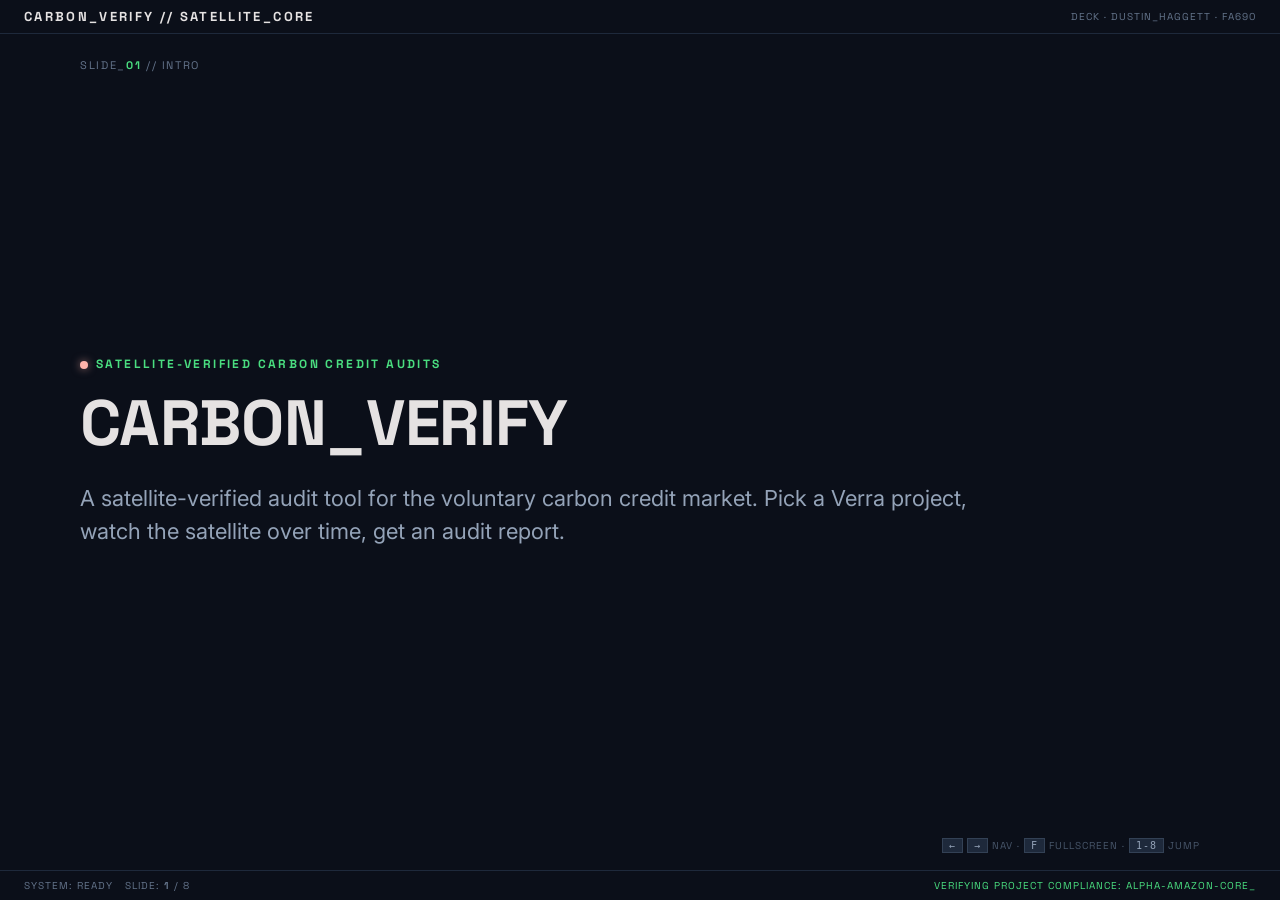
<file: docs/deck/index.html>
<!DOCTYPE html>
<html lang="en">
<head>
<meta charset="utf-8">
<meta name="viewport" content="width=device-width, initial-scale=1">
<title>CARBON_VERIFY // SATELLITE_CORE — pitch deck</title>
<link rel="preconnect" href="https://fonts.googleapis.com">
<link rel="preconnect" href="https://fonts.gstatic.com" crossorigin>
<link href="https://fonts.googleapis.com/css2?family=Inter:wght@400;600;700&family=Space+Grotesk:wght@500;700;900&display=swap" rel="stylesheet">
<style>
:root{
  --bg:#0B0F19; --surface-low:#0e1320; --surface:#161B22; --surface-high:#1e293b;
  --text:#e5e2e2; --text-dim:#94a3b8; --text-faint:#64748b; --text-mute:#475569;
  --border:#334155; --border-dim:#1e293b;
  --accent:#10b981; --accent-bright:#4ade80; --accent-glow:rgba(74,222,128,0.35);
  --secondary:#4de082; --tertiary:#ffb783; --error:#ffb4ab;
  --error-bg:rgba(255,180,171,0.10);
  --font-body:'Inter',system-ui,sans-serif;
  --font-mono:'Space Grotesk','JetBrains Mono',ui-monospace,monospace;
}
*{box-sizing:border-box;margin:0;padding:0}
html,body{background:var(--bg);color:var(--text);font-family:var(--font-body);
  height:100vh;overflow:hidden;-webkit-font-smoothing:antialiased}
body{display:flex;flex-direction:column}

/* === Top bar (replicates the app shell) ================================== */
.shell-top{display:flex;justify-content:space-between;align-items:center;
  padding:8px 24px;border-bottom:1px solid var(--border-dim);background:var(--bg);
  font-family:var(--font-mono);flex-shrink:0}
.shell-top .brand{font-weight:900;letter-spacing:0.18em;font-size:13px}
.shell-top .meta{font-size:10px;color:var(--text-faint);letter-spacing:0.1em}

/* === Slide stage ========================================================= */
.stage{flex:1;display:flex;align-items:center;justify-content:center;position:relative;overflow:hidden}
.slide{position:absolute;inset:0;display:flex;flex-direction:column;
  padding:48px 80px;opacity:0;pointer-events:none;
  transition:opacity 280ms ease;justify-content:center}
.slide.active{opacity:1;pointer-events:auto}

/* slide-number breadcrumb */
.crumb{position:absolute;top:24px;left:80px;font-family:var(--font-mono);
  font-size:11px;letter-spacing:0.15em;color:var(--text-faint);text-transform:uppercase}
.crumb b{color:var(--accent-bright)}

/* === Typography =========================================================== */
.eyebrow{font-family:var(--font-mono);font-size:12px;font-weight:700;
  letter-spacing:0.2em;text-transform:uppercase;color:var(--accent-bright);
  margin-bottom:18px}
h1.hero{font-family:var(--font-mono);font-weight:900;font-size:64px;letter-spacing:-0.01em;line-height:1.05;text-transform:uppercase;color:var(--text)}
h1.title{font-family:var(--font-body);font-weight:700;font-size:56px;letter-spacing:-0.02em;line-height:1.05}
h2{font-family:var(--font-body);font-weight:700;font-size:38px;letter-spacing:-0.015em;line-height:1.1;margin-bottom:18px}
.lede{font-family:var(--font-body);font-size:22px;color:var(--text-dim);max-width:920px;line-height:1.5;font-weight:400}
.kicker{font-family:var(--font-body);font-size:18px;color:var(--text-faint);max-width:820px;line-height:1.5;margin-top:24px}
.label-caps{font-family:var(--font-mono);font-size:11px;font-weight:700;letter-spacing:0.12em;text-transform:uppercase;color:var(--text-faint)}

/* === Pills (re-uses app component vocabulary) ============================= */
.pill{display:inline-flex;align-items:center;padding:4px 10px;
  font-family:var(--font-mono);font-size:12px;font-weight:700;letter-spacing:0.08em;
  text-transform:uppercase;border:1px solid;background:transparent}
.pill-critical{color:var(--error);border-color:var(--error);background:var(--error-bg)}
.pill-moderate{color:var(--tertiary);border-color:var(--tertiary);background:rgba(255,183,131,0.10)}
.pill-low{color:var(--accent-bright);border-color:var(--accent-bright);background:rgba(74,222,128,0.10)}

/* === Stat grid (slide 2) ================================================== */
.stat-grid{display:grid;grid-template-columns:repeat(4,1fr);gap:0;margin-top:36px;
  border-top:1px solid var(--border-dim);border-bottom:1px solid var(--border-dim)}
.stat-cell{padding:24px 24px;border-right:1px solid var(--border-dim)}
.stat-cell:last-child{border-right:none}
.stat-cell .v{font-family:var(--font-mono);font-size:48px;font-weight:500;letter-spacing:0.02em;color:var(--text);line-height:1}
.stat-cell .v.error{color:var(--error)}
.stat-cell .v.secondary{color:var(--secondary)}
.stat-cell .l{font-family:var(--font-mono);font-size:11px;font-weight:700;letter-spacing:0.12em;
  text-transform:uppercase;color:var(--text-faint);margin-top:10px}

/* === Pipeline diagram ===================================================== */
.pipeline{display:grid;grid-template-columns:repeat(4,1fr);gap:16px;margin-top:48px}
.pipe-step{background:var(--surface);border:1px solid var(--border);padding:20px;position:relative}
.pipe-step .num{position:absolute;top:-1px;left:-1px;background:var(--accent);color:#003919;
  font-family:var(--font-mono);font-size:11px;font-weight:900;letter-spacing:0.1em;padding:3px 8px}
.pipe-step h3{font-family:var(--font-mono);font-size:14px;font-weight:700;letter-spacing:0.08em;
  text-transform:uppercase;color:var(--text);margin:18px 0 8px}
.pipe-step p{font-family:var(--font-body);font-size:13px;line-height:1.45;color:var(--text-dim)}
.pipe-step ul{margin-top:10px;padding:0;list-style:none}
.pipe-step ul li{font-family:var(--font-mono);font-size:11px;color:var(--text-faint);
  padding:3px 0;letter-spacing:0.04em}
.pipe-step ul li:before{content:"→ ";color:var(--accent-bright)}

/* === KPI strip preview (slide 4) ========================================== */
.kpi-preview{display:grid;grid-template-columns:repeat(4,1fr);margin-top:36px;
  border-top:1px solid var(--border-dim);border-bottom:1px solid var(--border-dim);
  background:rgba(11,15,25,0.6)}
.kpi-preview .cell{padding:20px;border-right:1px solid var(--border-dim)}
.kpi-preview .cell:last-child{border-right:none}
.kpi-preview .l{font-family:var(--font-mono);font-size:11px;letter-spacing:0.12em;
  text-transform:uppercase;color:var(--text-faint);margin-bottom:8px}
.kpi-preview .v{font-family:var(--font-mono);font-size:36px;font-weight:500;color:var(--text);line-height:1.1}
.kpi-preview .v.error{color:var(--error)}
.kpi-preview .v.secondary{color:var(--secondary)}
.kpi-preview .v .unit{font-size:13px;color:var(--text-faint);margin-left:6px;font-weight:400}

/* === Three-voice cards =================================================== */
.voice-grid{display:grid;grid-template-columns:repeat(3,1fr);gap:16px;margin-top:36px}
.voice-card{background:var(--surface);border:1px solid var(--border);padding:22px;min-height:280px;display:flex;flex-direction:column}
.voice-card .who{font-family:var(--font-mono);font-size:11px;letter-spacing:0.15em;color:var(--accent-bright);text-transform:uppercase;margin-bottom:8px}
.voice-card h4{font-family:var(--font-body);font-size:18px;font-weight:700;color:var(--text);margin-bottom:14px;line-height:1.2}
.voice-card .quote{font-family:var(--font-body);font-size:13px;color:var(--text-dim);line-height:1.55;flex:1;font-style:italic;border-left:2px solid var(--border);padding-left:12px}
.voice-card .footer{font-family:var(--font-mono);font-size:10px;color:var(--text-mute);letter-spacing:0.1em;margin-top:14px;text-transform:uppercase}

/* === Two case study layout ================================================ */
.case-row{display:grid;grid-template-columns:1fr 1fr;gap:24px;margin-top:32px}
.case{background:var(--surface);border:1px solid var(--border);padding:24px}
.case .head{display:flex;justify-content:space-between;align-items:center;margin-bottom:14px}
.case .head .id{font-family:var(--font-mono);font-size:11px;letter-spacing:0.15em;color:var(--text-faint);text-transform:uppercase}
.case h3{font-family:var(--font-body);font-size:24px;font-weight:700;line-height:1.15;margin-bottom:14px}
.case .stats{display:grid;grid-template-columns:repeat(2,1fr);gap:14px;margin:18px 0}
.case .stat{padding:10px 0;border-top:1px solid var(--border-dim)}
.case .stat .l{font-family:var(--font-mono);font-size:10px;letter-spacing:0.12em;color:var(--text-faint);text-transform:uppercase;margin-bottom:4px}
.case .stat .v{font-family:var(--font-mono);font-size:22px;color:var(--text)}
.case .takeaway{font-family:var(--font-body);font-size:14px;color:var(--text-dim);line-height:1.55;margin-top:14px}

/* === Footer status ======================================================== */
.shell-bottom{padding:8px 24px;border-top:1px solid var(--border-dim);
  font-family:var(--font-mono);font-size:10px;color:var(--text-faint);
  display:flex;justify-content:space-between;letter-spacing:0.1em;flex-shrink:0;background:var(--bg)}
.shell-bottom .live{color:var(--accent-bright)}
.cursor{animation:blink 1s steps(2,start) infinite;color:var(--accent-bright)}
@keyframes blink{to{visibility:hidden}}
@keyframes pulse{0%,100%{opacity:1}50%{opacity:0.4}}
.dot{display:inline-block;width:8px;height:8px;background:var(--error);
  border-radius:50%;box-shadow:0 0 8px rgba(255,180,171,0.6);
  animation:pulse 1.6s ease-in-out infinite;margin-right:8px;vertical-align:middle}

/* === Misc ================================================================ */
.kbd-hint{position:absolute;bottom:48px;right:80px;font-family:var(--font-mono);
  font-size:10px;color:var(--text-mute);letter-spacing:0.1em}
.kbd-hint kbd{background:var(--surface-high);border:1px solid var(--border);padding:1px 6px;color:var(--text-dim)}

.thesis{font-family:var(--font-body);font-size:46px;line-height:1.15;font-weight:700;letter-spacing:-0.02em;max-width:1100px}
.thesis em{font-style:normal;color:var(--accent-bright);text-shadow:0 0 12px var(--accent-glow)}

.endcaps{display:grid;grid-template-columns:repeat(3,1fr);gap:24px;margin-top:42px}
.endcap{background:var(--surface);border:1px solid var(--border);padding:18px}
.endcap .l{font-family:var(--font-mono);font-size:10px;letter-spacing:0.15em;color:var(--text-faint);text-transform:uppercase;margin-bottom:6px}
.endcap a, .endcap .v{font-family:var(--font-mono);font-size:14px;color:var(--accent-bright);text-decoration:none;word-break:break-all}

ul.bullets{list-style:none;padding:0;margin-top:24px}
ul.bullets li{font-family:var(--font-mono);font-size:14px;color:var(--text-dim);padding:6px 0;letter-spacing:0.04em}
ul.bullets li:before{content:"// ";color:var(--accent-bright);margin-right:6px}
</style>
</head>
<body>

<!-- Shell top -->
<header class="shell-top">
  <span class="brand">CARBON_VERIFY // SATELLITE_CORE</span>
  <span class="meta">DECK · DUSTIN_HAGGETT · FA690</span>
</header>

<!-- Slides -->
<div class="stage" id="stage">

  <!-- 1 — TITLE ----------------------------------------------------------- -->
  <section class="slide active">
    <div class="crumb">SLIDE_<b>01</b> // INTRO</div>
    <div class="eyebrow"><span class="dot"></span>SATELLITE-VERIFIED CARBON CREDIT AUDITS</div>
    <h1 class="hero">CARBON_VERIFY</h1>
    <p class="lede" style="margin-top:24px">A satellite-verified audit tool for the voluntary carbon credit market. Pick a Verra project, watch the satellite over time, get an audit report.</p>
  </section>

  <!-- 2 — THE PROBLEM ----------------------------------------------------- -->
  <section class="slide">
    <div class="crumb">SLIDE_<b>02</b> // PROBLEM</div>
    <h2>The voluntary carbon market sells trust it cannot prove.</h2>
    <p class="lede">In Jan 2023 The Guardian and Die Zeit found 90%+ of Verra's Amazon rainforest credits were "phantom." Microsoft, Disney, Shell, Salesforce, BHP all bought them. Corporate sustainability teams have no satellite-grounded audit tool.</p>
    <div class="stat-grid">
      <div class="stat-cell"><div class="v secondary">$2B</div><div class="l">VCM Annual Volume</div></div>
      <div class="stat-cell"><div class="v error">90%+</div><div class="l">Credits Found "Phantom"</div></div>
      <div class="stat-cell"><div class="v">~28M</div><div class="l">Cordillera Azul Credits Sold</div></div>
      <div class="stat-cell"><div class="v">0</div><div class="l">Public Verification Tools</div></div>
    </div>
    <p class="kicker">The largest greenwashing exposure in corporate history is happening in real time, and the data is sitting in public satellites.</p>
  </section>

  <!-- 3 — THE PIPELINE ----------------------------------------------------- -->
  <section class="slide">
    <div class="crumb">SLIDE_<b>03</b> // PIPELINE</div>
    <h2>What the tool does, in one screen.</h2>
    <p class="lede">Same pipeline runs end-to-end on any Verra project ID. Generative AI is the central reasoning layer.</p>
    <div class="pipeline">
      <div class="pipe-step">
        <div class="num">01</div>
        <h3>BOUNDARY</h3>
        <p>Real polygon when public, bbox approximation otherwise.</p>
        <ul><li>Verra KML</li><li>WDPA / ProtectedPlanet</li><li>Custom GeoJSON</li></ul>
      </div>
      <div class="pipe-step">
        <div class="num">02</div>
        <h3>SATELLITE</h3>
        <p>Two free public sources, no auth required.</p>
        <ul><li>Sentinel-2 (Element 84 STAC)</li><li>Hansen GFC v1.11</li><li>SCL cloud-masking</li></ul>
      </div>
      <div class="pipe-step">
        <div class="num">03</div>
        <h3>ANALYSIS</h3>
        <p>Polygon-clipped, year by year, with control areas.</p>
        <ul><li>NDVI time series</li><li>Forest-loss summary</li><li>Additionality test</li></ul>
      </div>
      <div class="pipe-step">
        <div class="num">04</div>
        <h3>CLAUDE</h3>
        <p>Same evidence package, three audiences.</p>
        <ul><li>Executive Brief</li><li>Investigative Article</li><li>Regulator Compliance</li></ul>
      </div>
    </div>
  </section>

  <!-- 4 — DEMO: CIKEL ----------------------------------------------------- -->
  <section class="slide">
    <div class="crumb">SLIDE_<b>04</b> // CASE_001 — VCS-832 CIKEL</div>
    <h2>VCS-832 Cikel Brazilian Amazon REDD APD <span style="color:var(--text-faint);font-weight:400;font-size:22px;letter-spacing:0">— Microsoft buyer</span></h2>
    <p class="lede">Cikel-Brasil Verde timber concession in Paragominas, Pará. Real KML from the Verra PDD covers 208,000 ha; 27,435 ha is the carbon-credited subset. Project start 2009.</p>
    <div class="kpi-preview">
      <div class="cell"><div class="l">Forest 2000</div><div class="v">205,961 <span class="unit">Ha</span></div></div>
      <div class="cell"><div class="l">Post-start loss</div><div class="v secondary">−4,363 <span class="unit">Ha (2.12%)</span></div></div>
      <div class="cell"><div class="l">Verdict</div><div class="v"><span class="pill pill-low" style="font-size:14px;padding:5px 12px">STRONG</span></div></div>
      <div class="cell"><div class="l">vs. Controls</div><div class="v secondary">+24.98 <span class="unit">pp</span></div></div>
    </div>
    <p class="kicker">Despite being named in <em style="color:var(--text);font-style:normal">The Guardian</em>'s 2023 phantom-credits investigation, the satellite record at the registered boundary actually <em style="color:var(--accent-bright);font-style:normal">supports</em> the project's protection claim. Surrounding unprotected Pará lost 27% of its forest. Cikel lost 2%.</p>
  </section>

  <!-- 5 — THREE VOICES ---------------------------------------------------- -->
  <section class="slide">
    <div class="crumb">SLIDE_<b>05</b> // CLAUDE — THREE VOICES</div>
    <h2>Same data. Three audiences. One Claude pass per voice.</h2>
    <p class="lede">The evidence block is identical in every prompt — only the system message changes. Sonnet 4.6, with strict factual constraints (no hallucinated buyers, no rounding into different orders of magnitude).</p>
    <div class="voice-grid">
      <div class="voice-card">
        <div class="who">// EXECUTIVE_BRIEF</div>
        <h4>For a Microsoft sustainability lead.</h4>
        <div class="quote">"Risk Rating: MODERATE. Project demonstrates strong additionality vs controls (+25 pp), but a 2016 single-year loss spike of 1,233.5 ha equals 28% of all post-start loss and warrants verification before further credit retirements."</div>
        <div class="footer">~550 words · risk pill · timeline · recommended action</div>
      </div>
      <div class="voice-card">
        <div class="who">// INVESTIGATIVE_ARTICLE</div>
        <h4>For a Guardian environment desk.</h4>
        <div class="quote">"Amazon Carbon Credit Project Shows Striking Forest Protection — But a Volatile Middle Decade Raises Questions. The most striking number isn't how much forest was saved; it's what happened in 2016."</div>
        <div class="footer">~640 words · narrative · per-year timeline · attribution</div>
      </div>
      <div class="voice-card">
        <div class="who">// REGULATOR_BRIEF</div>
        <h4>For a Verra compliance auditor.</h4>
        <div class="quote">"VCS Standard 3.4 (Additionality) — SATISFIED on aggregate (project rate 2.12% vs control mean 27.1%). VCS Standard 3.14 (Monitoring) — flagged: 2016 in-boundary spike requires explanatory documentation against monitoring plan."</div>
        <div class="footer">~1,000 words · cited sections · table · action plan</div>
      </div>
    </div>
  </section>

  <!-- 6 — THREE MORE CASES -------------------------------------------------- -->
  <section class="slide">
    <div class="crumb">SLIDE_<b>06</b> // BEYOND CIKEL</div>
    <h2>Three more projects — four distinct outcomes.</h2>
    <p class="lede">Cikel was the surprise vindication. The other three reveal what satellites <em>can't</em> see, where additionality math breaks down, and what the noise floor of REDD+ actually looks like.</p>
    <div style="display:grid;grid-template-columns:repeat(3,1fr);gap:14px;margin-top:24px">
      <div class="case" style="padding:18px">
        <div class="head">
          <span class="id" style="font-size:10px">// VCS-981 PACAJAI</span>
          <span class="pill pill-moderate" style="font-size:10px;padding:2px 6px">HIGH</span>
        </div>
        <h3 style="font-size:18px">Forest intact. Verra suspended for land-grabbing.</h3>
        <div class="stats">
          <div class="stat"><div class="l">Loss</div><div class="v" style="font-size:18px">6.46%</div></div>
          <div class="stat"><div class="l">vs. ctrls</div><div class="v secondary" style="font-size:18px">+3.5 pp</div></div>
        </div>
        <p class="takeaway" style="font-size:13px"><strong>Limit of remote sensing.</strong> Trees still standing. Verra suspended for human-rights allegations. Satellites verify cover; not consent.</p>
      </div>
      <div class="case" style="padding:18px">
        <div class="head">
          <span class="id" style="font-size:10px">// VCS-985 CORDILLERA AZUL</span>
          <span class="pill pill-moderate" style="font-size:10px;padding:2px 6px">MODERATE</span>
        </div>
        <h3 style="font-size:18px">0.6% loss. Park was already protected.</h3>
        <div class="stats">
          <div class="stat"><div class="l">Loss</div><div class="v secondary" style="font-size:18px">0.61%</div></div>
          <div class="stat"><div class="l">vs. ctrls</div><div class="v secondary" style="font-size:18px">+3.2 pp</div></div>
        </div>
        <p class="takeaway" style="font-size:13px"><strong>Limit of additionality math.</strong> National park before the carbon project. Credits attributable to legal protection that already existed.</p>
      </div>
      <div class="case" style="padding:18px">
        <div class="head">
          <span class="id" style="font-size:10px">// VCS-934 MAI NDOMBE</span>
          <span class="pill pill-moderate" style="font-size:10px;padding:2px 6px">HIGH</span>
        </div>
        <h3 style="font-size:18px">7.08% loss. No detectable additionality.</h3>
        <div class="stats">
          <div class="stat"><div class="l">Loss</div><div class="v" style="font-size:18px;color:var(--error)">7.08%</div></div>
          <div class="stat"><div class="l">vs. ctrls</div><div class="v" style="font-size:18px;color:var(--error)">−1.47 pp</div></div>
        </div>
        <p class="takeaway" style="font-size:13px"><strong>Null result.</strong> 664 polys covering 280,072 ha. Project lost about as much forest as nearby unprotected DRC rainforest. Salesforce, Engie buyers.</p>
      </div>
    </div>
    <p class="kicker" style="font-size:16px;margin-top:32px"><strong>Vindication · blind-spot · baseline-trap · null result.</strong> Satellite verification isn't a one-shot "gotcha" tool — it's a <em style="color:var(--accent-bright);font-style:normal">necessary primitive</em> for the voluntary carbon market.</p>
  </section>

  <!-- 7 — THE THESIS ------------------------------------------------------ -->
  <section class="slide" style="text-align:left">
    <div class="crumb">SLIDE_<b>07</b> // THESIS</div>
    <div class="eyebrow">// CLOSING ARGUMENT</div>
    <p class="thesis">Generative AI as <em>accountability infrastructure</em> for the largest greenwashing market on earth.</p>
    <p class="kicker" style="font-size:20px;max-width:1000px;margin-top:36px">Satellites without prose = data that nobody reads. Prose without data = exactly what we have today. The combination — strict-factual Claude reports anchored to public satellite data — is the missing primitive. The pipeline took 4 days. The market is $2 billion a year.</p>
  </section>

  <!-- 8 — END / REPO + STACK ---------------------------------------------- -->
  <section class="slide">
    <div class="crumb">SLIDE_<b>08</b> // EOF</div>
    <h2>Public repo. Open data. Reproducible.</h2>
    <ul class="bullets">
      <li>5 demo projects, real registry-pulled boundaries, 3 fully analyzed end-to-end</li>
      <li>Pipeline reruns from any STAC + Hansen + Claude credentials</li>
      <li>scripts/fetch_verra_kml.py pulls any project's KML directly from the Verra registry</li>
      <li>Python 3.13 · uv · Streamlit · rasterio · shapely · folium · plotly · reportlab · PIL · anthropic</li>
      <li>~3,400 lines of code · ~12 GB of cached satellite data on M3 Max</li>
    </ul>
    <div class="endcaps">
      <div class="endcap">
        <div class="l">REPO</div>
        <a href="https://github.com/dustinhaggett/CarbonVerifier" target="_blank">github.com/dustinhaggett/CarbonVerifier</a>
      </div>
      <div class="endcap">
        <div class="l">MODEL</div>
        <span class="v">claude-sonnet-4-6</span>
      </div>
      <div class="endcap">
        <div class="l">CLASS</div>
        <span class="v">FA690 // CREATIVITY OLYMPICS</span>
      </div>
    </div>
  </section>

</div>

<!-- Shell bottom -->
<footer class="shell-bottom">
  <div>
    <span>SYSTEM: READY</span>&nbsp;&nbsp;
    <span>SLIDE: <b id="slide-num">1</b> / <span id="slide-total">8</span></span>
  </div>
  <div>
    <span class="live">VERIFYING PROJECT COMPLIANCE: ALPHA-AMAZON-CORE</span><span class="cursor">_</span>
  </div>
</footer>

<div class="kbd-hint">
  <kbd>←</kbd> <kbd>→</kbd> NAV · <kbd>F</kbd> FULLSCREEN · <kbd>1-8</kbd> JUMP
</div>

<script>
const slides = document.querySelectorAll('.slide');
let i = 0;
const total = slides.length;
document.getElementById('slide-total').textContent = total;
function show(n){
  i = Math.max(0, Math.min(total-1, n));
  slides.forEach((s,k)=>s.classList.toggle('active', k===i));
  document.getElementById('slide-num').textContent = i+1;
}
document.addEventListener('keydown', e=>{
  if(e.key==='ArrowRight'||e.key===' '||e.key==='PageDown') show(i+1);
  else if(e.key==='ArrowLeft'||e.key==='PageUp') show(i-1);
  else if(e.key==='Home') show(0);
  else if(e.key==='End') show(total-1);
  else if(e.key==='f'||e.key==='F'){
    if(!document.fullscreenElement) document.documentElement.requestFullscreen();
    else document.exitFullscreen();
  }
  else if(/^[1-9]$/.test(e.key)) show(parseInt(e.key)-1);
});
document.addEventListener('click', e=>{
  if(e.target.tagName==='A') return;
  show(i+1);
});
</script>
</body>
</html>
</file>
